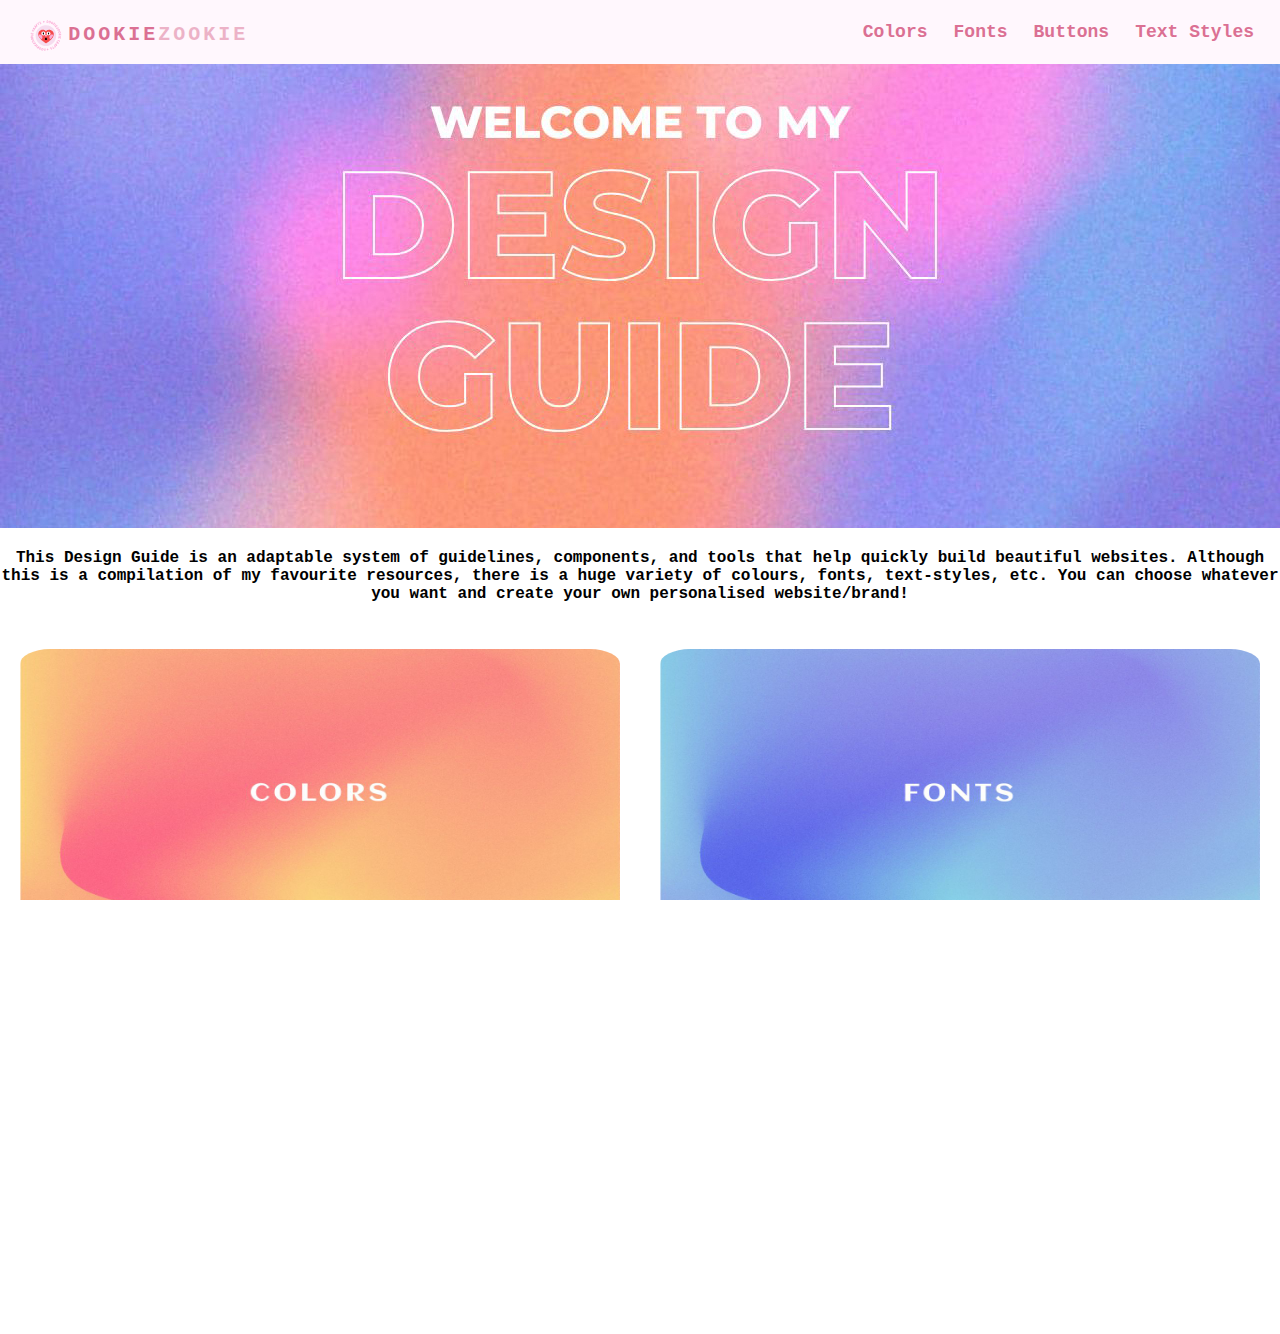
<file: index.html>
<!DOCTYPE html>
<html lang="en">
<head>
    <meta charset="UTF-8">
    <meta http-equiv="X-UA-Compatible" content="IE=edge">
    <meta name="viewport" content="width=device-width, initial-scale=1.0">
    <link rel="stylesheet" href="styles.css">
    <title>Design Guide</title>
</head>
<body>

    <!-- ENCABEZADO CON LOGO Y MENÚ -->
    <header>
        <div class="banner">
        <img src="resources/images/encabezado.jpg" alt="encabezado">
        </div>
        <nav>
            <div class="logo">
                <img src="resources/images/logo.svg" alt="web logo">
                <h1>dookie<span class="academy">zookie</span></h1>
            </div>
            <ul class="nav">
                <li><a href="colors.html"><strong>Colors</strong></a></li><li><a href="fonts.html"><strong>Fonts</strong></a></li><li><a href="bottons.html"><strong>Buttons</strong></a></li><li><a href="text-styles.html"><strong>Text Styles</strong></a></li>
              </ul>
        </nav>
    </header>

    <!--MINI RESUMEN-->
    <div class="main">
    <p>This Design Guide is an adaptable system of guidelines, components, and tools that help quickly build beautiful websites. Although this is a compilation of my favourite resources, there is a huge variety of colours, fonts, text-styles, etc. You can choose whatever you want and create your own personalised website/brand!</p>
    </div>

    <!--APARTADOS-->
<div class="apart-grid">
    <div class="apart-image">
        <a href="colors.html"><img src="resources/images/colores.jpeg" alt="colors banner"></a>
    </div>
    <div class="apart-image">
        <a href="fonts.html"><img src="resources/images/fuentes.jpeg" alt="fonts banner"></a>
    </div>
    <div class="apart-image">
        <a href="bottons.html"><img src="resources/images/botones.jpeg" alt="bottons banner"></a>
    </div>
    <div class="apart-image">
        <a href="text-styles.html"><img src="resources/images/estilos de texto.jpeg" alt="text-style banner"></a>
    </div>
</div>
</body>
<!--PIE DE PÁGINA-->
<footer>
    <h6>© 2024 dookiezookie Design Guide. All rights reserved.</h6>
</footer>
</html>
</file>
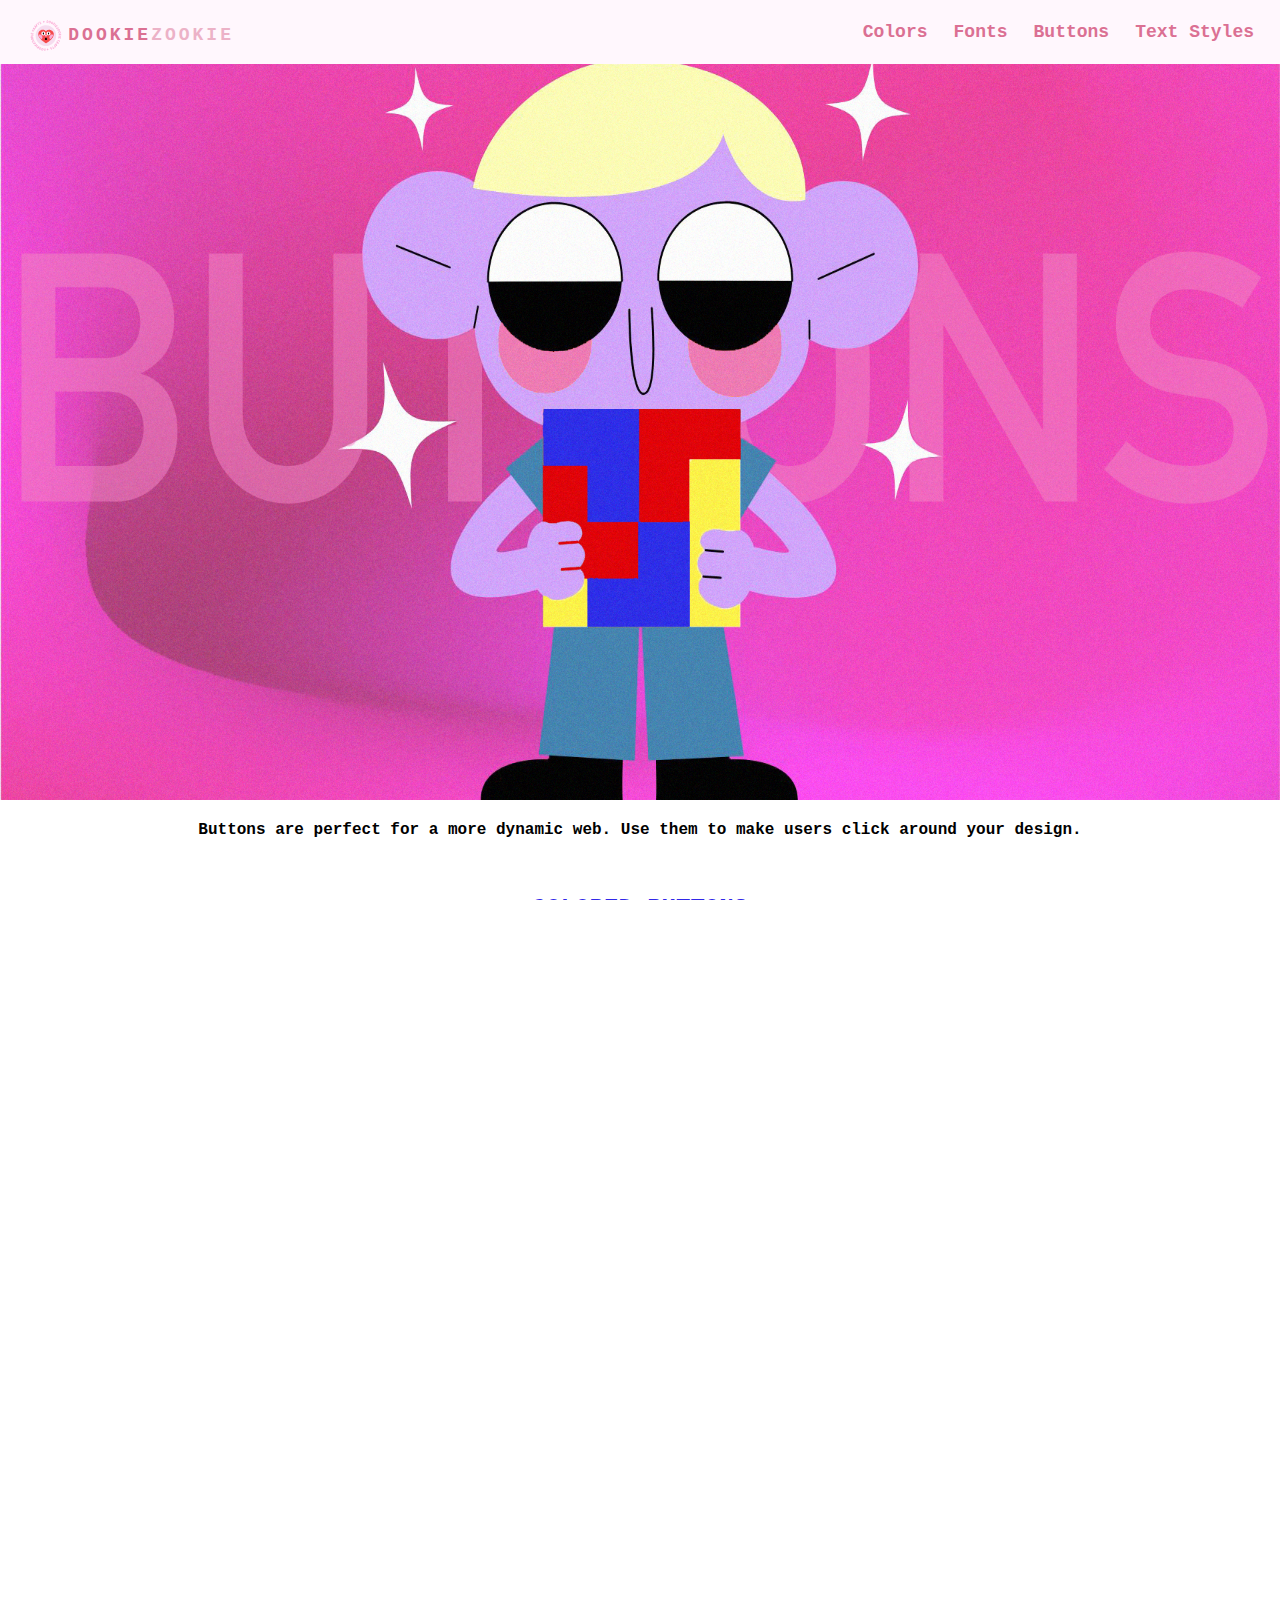
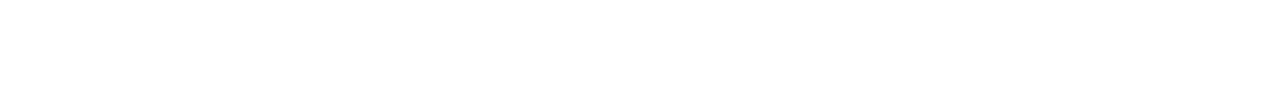
<file: bottons.html>
<!DOCTYPE html>
<html lang="en">
<head>
    <meta charset="UTF-8">
    <meta http-equiv="X-UA-Compatible" content="IE=edge">
    <meta name="viewport" content="width=device-width, initial-scale=1.0">
    <link rel="stylesheet" href="styles.css">
    <title>Buttons page</title>
</head>
<body>
    <!--ENCABEZADO-->
    <header>
        <nav>
            <div class="logo">
                <img src="resources/images/logo.svg" alt="web logo">
                <h1><a href="index.html">dookie<span class="academy">zookie</span></h1></a>
            </div>
            <ul class="nav">
                <li><a href="colors.html"><strong>Colors</strong></a></li><li><a href="fonts.html"><strong>Fonts</strong></a></li><li><a href="bottons.html"><strong>Buttons</strong></a></li><li><a href="text-styles.html"><strong>Text Styles</strong></a></li>
              </ul>
        </nav>
        <div class="enc-buttons">
            <img src="resources/images/buttons.jpg" alt="encabezado buttons">
        </div>
    </header>
    <h3>Buttons are perfect for a more dynamic web. Use them to make users click around your design.</h3>
<!--APARTADO CON LOS BOTONES-->
<div class="buttons-grid">
    <div class="colored-button">
        <h2>COLORED BUTTONS</h2>
        <button class="button">azul</button>
        <button class="button2">lila</button>
        <button class="button3">rosa</button>
        <button class="button4">fucsia</button>
        <button class="button5">amarillo</button>
    </div>
    <div class="button-sizes">
        <h2>BUTTON SIZES</h2>
        <button class="size-azul">10px</button>
        <button class="size-lila">12px</button>
        <button class="size-rosa">16px</button>
        <button class="size-fucsia">20px</button>
        <button class="size-amarillo">24px</button>
    </div>
    <div class="rounded-buttons">
        <h2>ROUNDED BUTTONS</h2>
        <button class="round-azul">2px</button>
        <button class="round-lila">4px</button>
        <button class="round-rosa">8px</button>
        <button class="round-fucsia">12px</button>
        <button class="round-amarillo">50%</button>
    </div>
    <div class="shadow-button">
        <h2>SHADOW BUTTON</h2>
        <button class="buttonsh">Shadow Button</button>
    </div>
    <div class="animated-button">
        <h2>ANIMATED BUTTON</h2>
        <button class="buttonh" style="vertical-align:middle"><span>Hover </span></button>
    </div>
</div>
<!--PIE DE PÁGINA-->
<footer>
    <h6>© 2024 dookiezookie Design Guide. All rights reserved.</h6>
</footer>
</body>
</html>
</file>
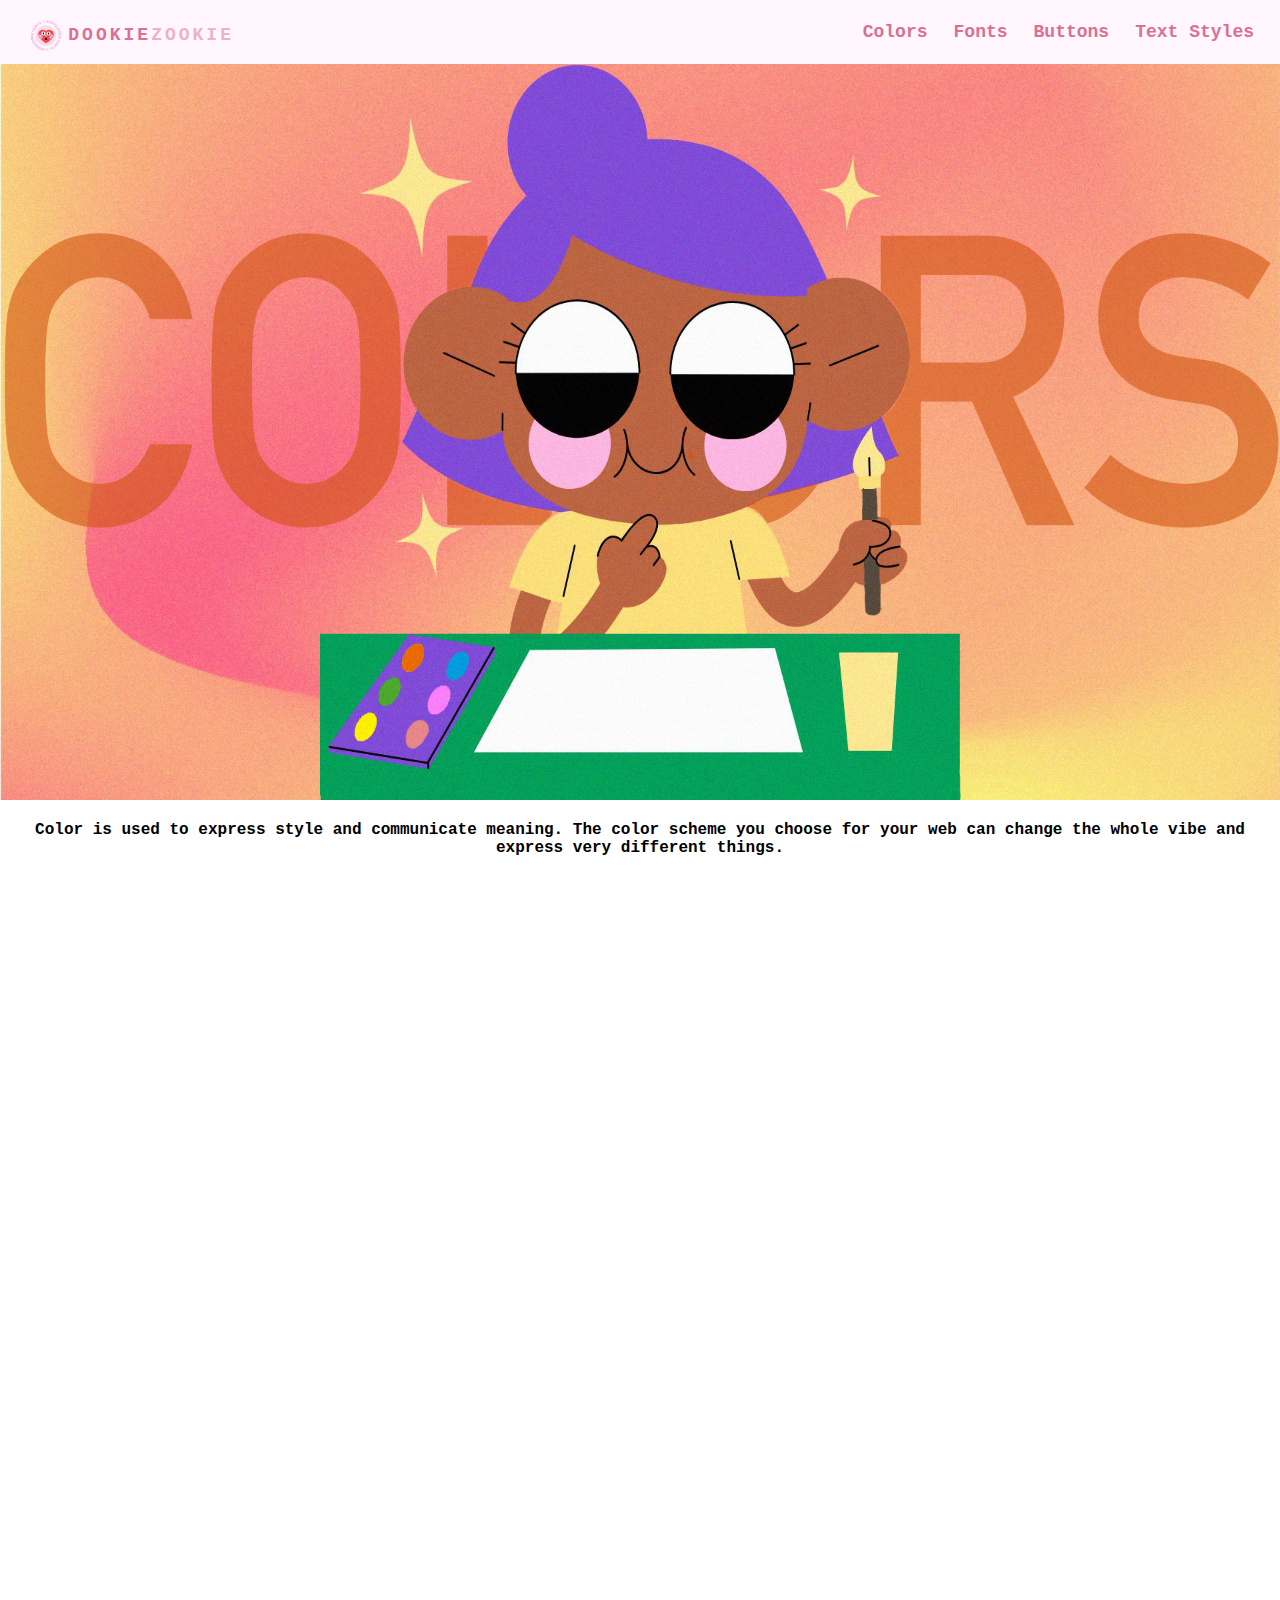
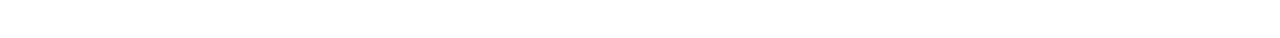
<file: colors.html>
<!DOCTYPE html>
<html lang="en">
<head>
    <meta charset="UTF-8">
    <meta http-equiv="X-UA-Compatible" content="IE=edge">
    <meta name="viewport" content="width=device-width, initial-scale=1.0">
    <link rel="stylesheet" href="styles.css">
    <title>Colors page</title>
</head>
<body>
    <!--ENCABEZADO-->
    <header>
        <nav>
            <div class="logo">
                <img src="resources/images/logo.svg" alt="web logo">
                <h1><a href="index.html">dookie<span class="academy">zookie</span></h1></a>
            </div>
            <ul class="nav">
                <li><a href="colors.html"><strong>Colors</strong></a></li><li><a href="fonts.html"><strong>Fonts</strong></a></li><li><a href="bottons.html"><strong>Buttons</strong></a></li><li><a href="text-styles.html"><strong>Text Styles</strong></a></li>
              </ul>
        </nav>
        <div class="enc-color">
            <img src="resources/images/colors.jpg" alt="encabezado colors">
        </div>
    </header>
<h3>Color is used to express style and communicate meaning. The color scheme you choose for your web can change the whole vibe and express very different things.</h3>
<!--TABLA DE COLORES-->
<div class="color-grid">
    <div class="spring">
        <h1>Spring</h1>
        <img src="resources/images/c83b4c.png" alt="bright spring color">
        <img src="resources/images/e7b64f.png" alt="true spring color">
        <img src="resources/images/efdf7d.png" alt="light spring color">
        <div class="overlay-text-bspring">#c83b4c</div>
        <div class="overlay-text-tspring">#e7b64f</div>
        <div class="overlay-text-lspring">#efdf7d</div>
    </div>
    <div class="summer">
        <h1>Summer</h1>
        <img src="resources/images/9bc9dd.png" alt="bright summer color">
        <img src="resources/images/5a8aa9.png" alt="true summer color">
        <img src="resources/images/d4afc5.png" alt="light spring color">
        <div class="overlay-text-bsummer">#9bc9dd</div>
        <div class="overlay-text-tsummer">#5a8aa9</div>
        <div class="overlay-text-lsummer">#d4afc5</div>
    </div>
    <div class="autumn">
        <h1>Autumn</h1>
     <img src="resources/images/ccaf48.png" alt="bright autumn color">
     <img src="resources/images/843d26.png" alt="true autumn color">
     <img src="resources/images/576329.png" alt="light autumn color">
     <div class="overlay-text-bautumn">#ccaf48</div>
     <div class="overlay-text-tautumn">#843d26</div>
     <div class="overlay-text-lautumn">#576329</div>
    </div>
    <div class="winter">
        <h1>Winter</h1>
     <img src="resources/images/342983.png" alt="bright winter color">
     <img src="resources/images/3e5f71.png" alt="true winter color">
     <img src="resources/images/912f63.png" alt="light winter color">
     <div class="overlay-text-bwinter">#342983</div>
     <div class="overlay-text-twinter">#3e5f71</div>
     <div class="overlay-text-lwinter">#912f63</div>
    </div>
</div>
<!--PIE DE PÁGINA-->
<footer>
    <h6>© 2024 dookiezookie Design Guide. All rights reserved.</h6>
</footer>
</body>
</html>
</file>
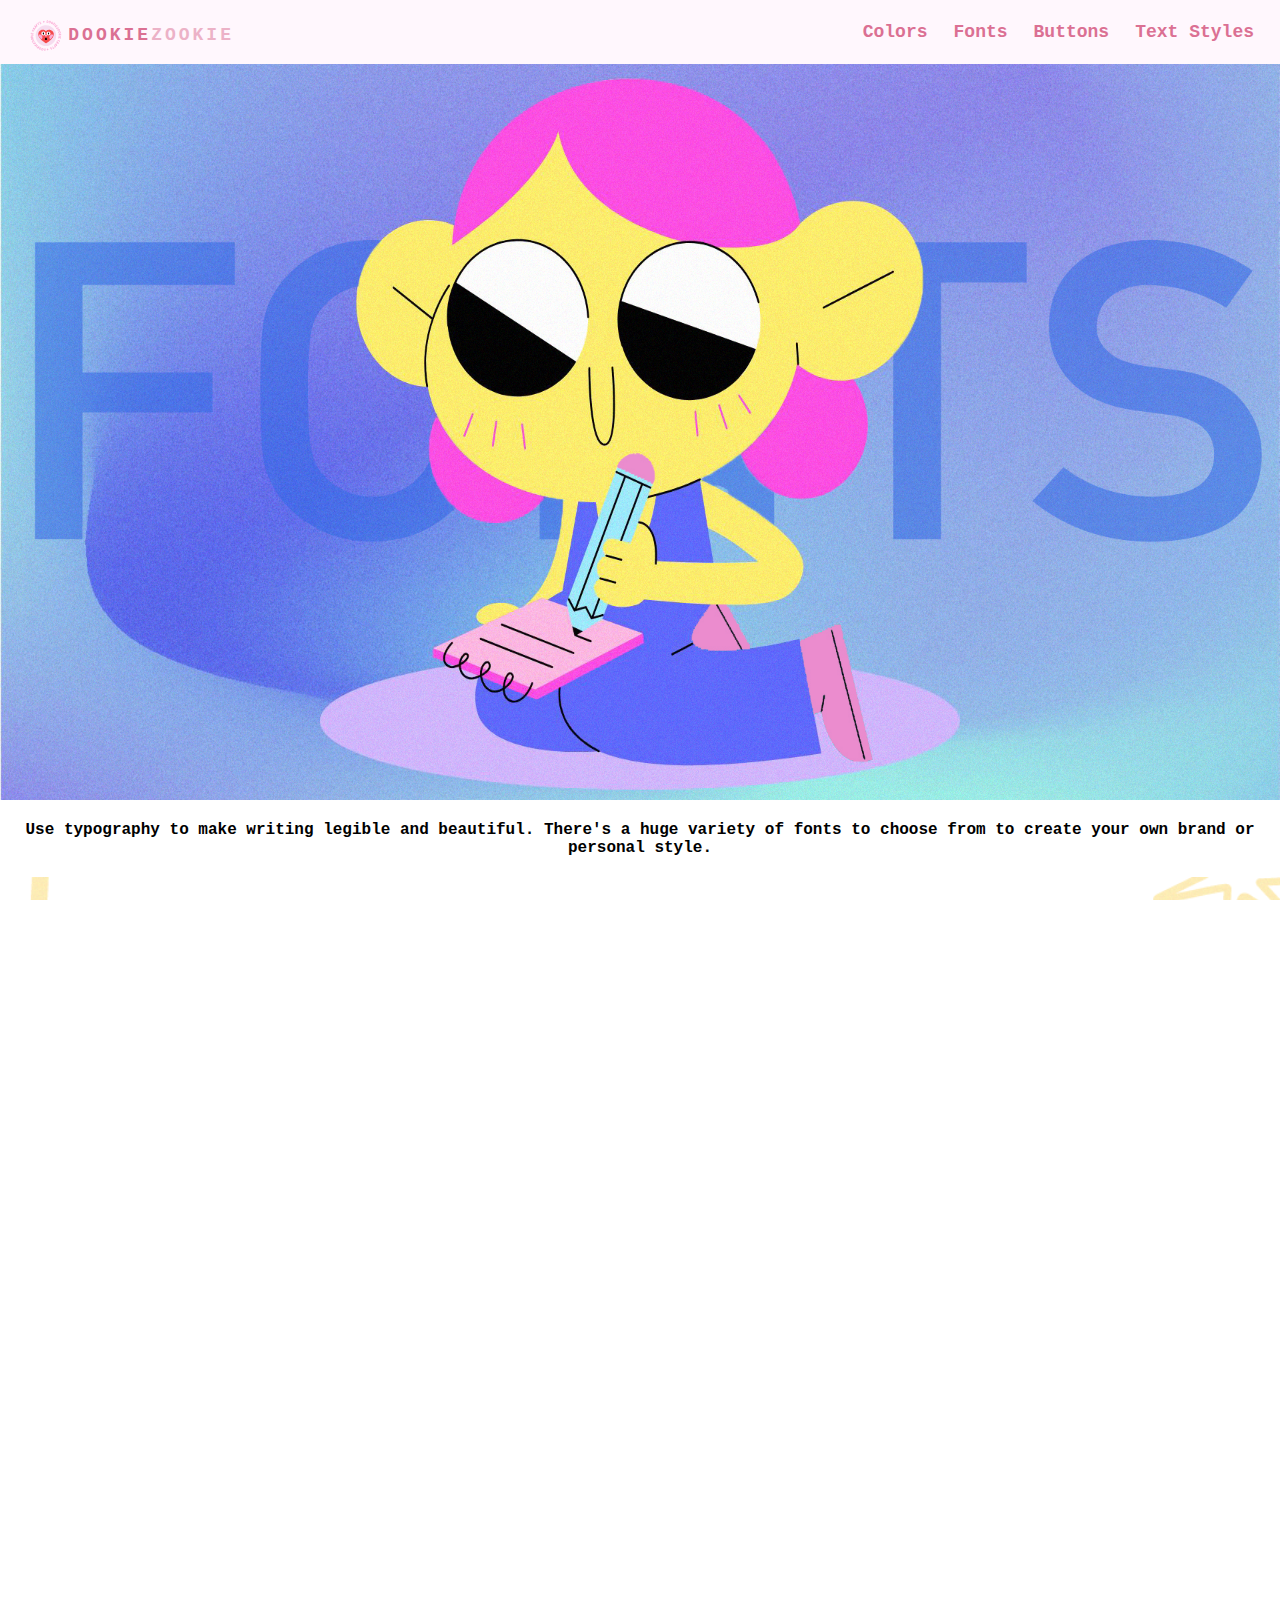
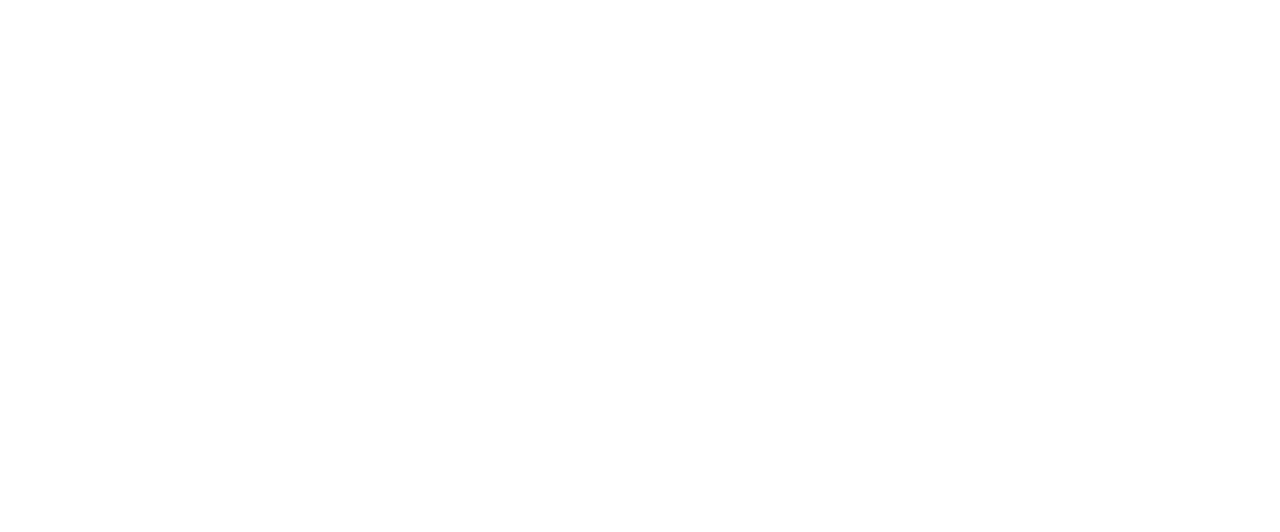
<file: fonts.html>
<!DOCTYPE html>
<html lang="en">
<head>
    <link rel="preconnect" href="https://fonts.googleapis.com">
    <link rel="preconnect" href="https://fonts.gstatic.com" crossorigin>
    <link href="https://fonts.googleapis.com/css2?family=Caveat:wght@400..700&family=Halant:wght@300;400;500;600;700&family=Special+Elite&display=swap" rel="stylesheet">
    <meta charset="UTF-8">
    <meta http-equiv="X-UA-Compatible" content="IE=edge">
    <meta name="viewport" content="width=device-width, initial-scale=1.0">
    <link rel="stylesheet" href="styles.css">
    <title>Fonts page</title>
</head>
<body>
    <!--ENCABEZADO-->
    <header>
        <nav>
            <div class="logo">
                <img src="resources/images/logo.svg" alt="web logo">
                <h1><a href="index.html">dookie<span class="academy">zookie</span></h1></a>
            </div>
            <ul class="nav">
                <li><a href="colors.html"><strong>Colors</strong></a></li><li><a href="fonts.html"><strong>Fonts</strong></a></li><li><a href="bottons.html"><strong>Buttons</strong></a></li><li><a href="text-styles.html"><strong>Text Styles</strong></a></li>
              </ul>
        </nav>
        <div class="enc-fonts">
            <img src="resources/images/fonts.jpg" alt="encabezado fonts">
        </div>
    </header>
    <h3>Use typography to make writing legible and beautiful. There's a huge variety of fonts to choose from to create your own brand or personal style.</h3>
<!--LISTA DE FUENTES-->

    <div class="font-list">
        <div class="caveat">
            <img src="resources/images/rectánguloamarillo.png" alt="rectángulo amarillo">
            <h2>Caveat</h2>
            <p><em>Guapa, lista y antifascista</em></p>
            <p><strong>Guapa, lista y antifascista</strong></p>
            <p><u>Guapa, lista y antifascista</u></p>
        </div>
        <div class="special-elite">
            <img src="resources/images/rectánguloazul.png" alt="rectángulo azul">
            <h2>Special Elite</h2>
            <p><em>Guapa, lista y antifascista</em></p>
            <p><strong>Guapa, lista y antifascista</strong></p>
            <p><u>Guapa, lista y antifascista</u></p>
        </div>
        <div class="halant">
            <img src="resources/images/rectángulorosa.png" alt="rectángulo rosa">
            <h2>Halant</h2>
            <p><em>Guapa, lista y antifascista</em></p>
            <p><strong>Guapa, lista y antifascista</strong></p>
            <p><u>Guapa, lista y antifascista</u></p>
        </div>
    </div>
<!--PIE DE PÁGINA-->
<footer>
    <h6>© 2024 dookiezookie Design Guide. All rights reserved.</h6>
</footer>
</body>
</html>
</file>
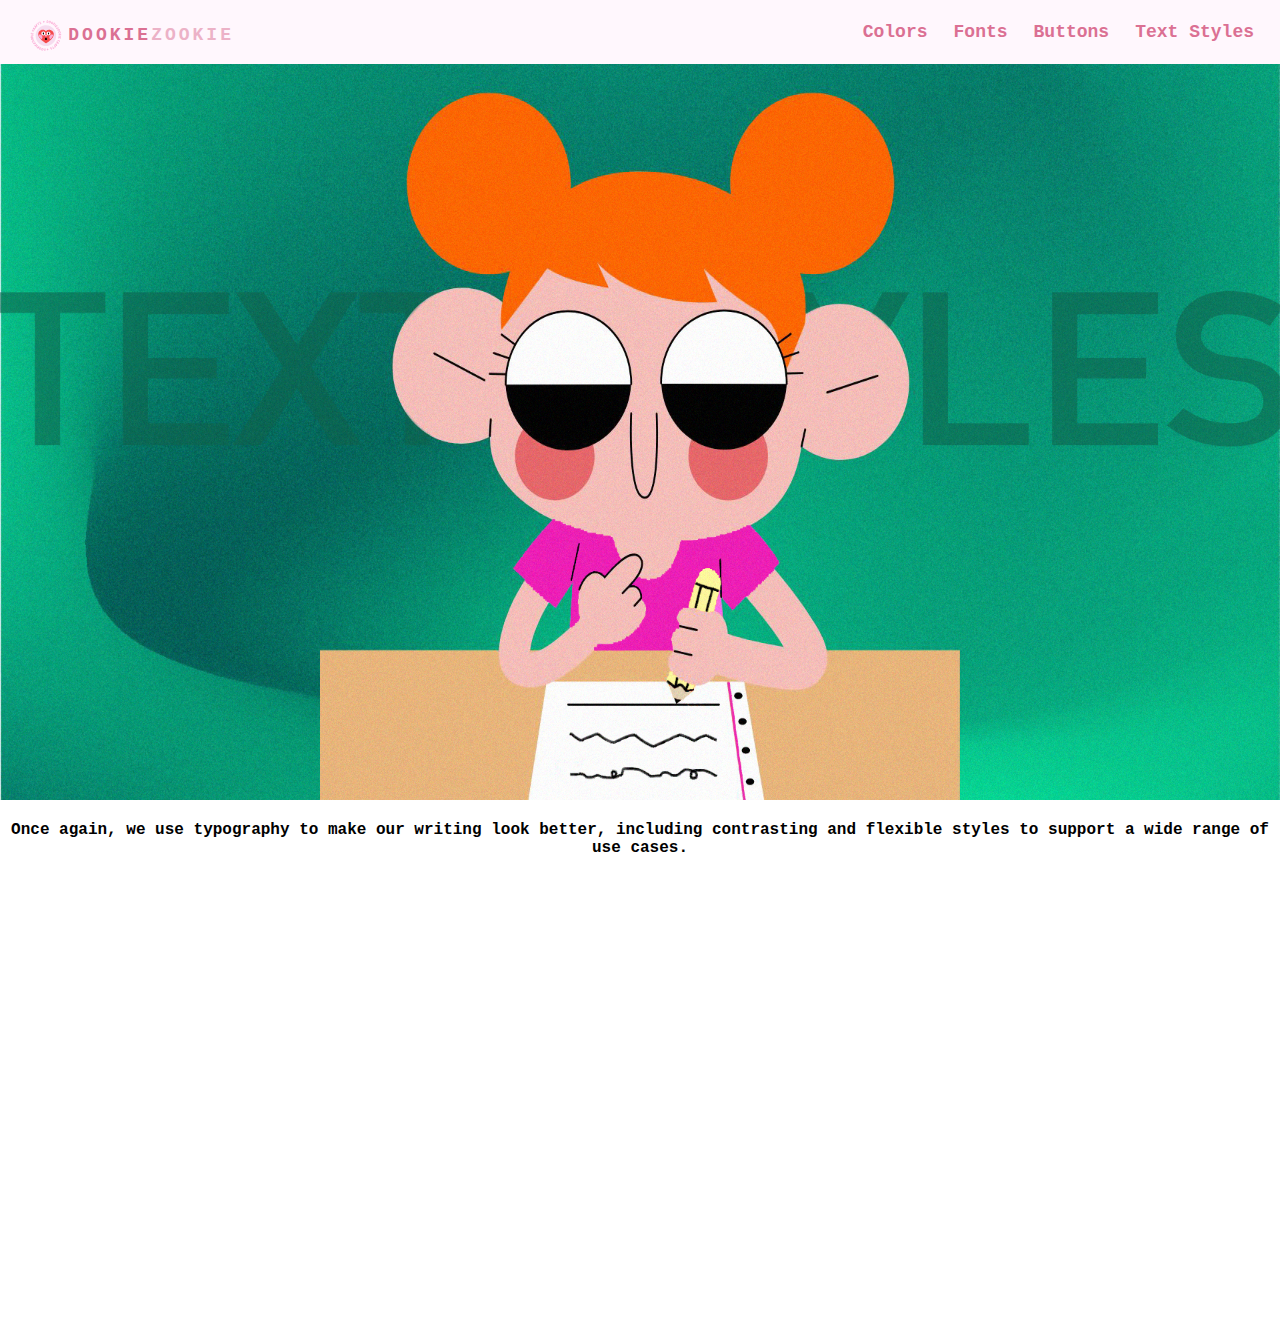
<file: text-styles.html>
<!DOCTYPE html>
<html lang="en">
<head>
    <meta charset="UTF-8">
    <meta http-equiv="X-UA-Compatible" content="IE=edge">
    <meta name="viewport" content="width=device-width, initial-scale=1.0">
    <link rel="stylesheet" href="styles.css">
    <title>Text-styles page</title>
</head>
<body>
    <!--ENCABEZADO-->
    <header>
        <nav>
            <div class="logo">
                <img src="resources/images/logo.svg" alt="web logo">
                <h1><a href="index.html">dookie<span class="academy">zookie</span></h1></a>
            </div>
            <ul class="nav">
                <li><a href="colors.html"><strong>Colors</strong></a></li><li><a href="fonts.html"><strong>Fonts</strong></a></li><li><a href="bottons.html"><strong>Buttons</strong></a></li><li><a href="text-styles.html"><strong>Text Styles</strong></a></li>
              </ul>
        </nav>
        <div class="enc-text-styles">
            <img src="resources/images/text-styles.jpg" alt="encabezado text-styles">
        </div>
    </header>
    <h3>Once again, we use typography to make our writing look better, including contrasting and flexible styles to support a wide range of use cases.</h3>
<!--TIPOS DE TEXTO-->
<div class="nubes-grid">
    <div class="text-panel">
        <div class="green-cloud">
            <img src="resources/images/nubeverde.png" alt="pastel green cloud drawing">
        </div>
        <h1>H1:Main page heading</h1>
        <ul>
            <li>Font-weight: 700 (bold)</li>
            <li>Font-size: 26px</li>
            <li>Font-family: 'Courier New'</li>
        </ul>
    </div>
    <div class="text-panel">
        <div class="yellow-cloud">
            <img src="resources/images/nubeamarilla.png" alt="pastel yellow cloud drawing">
        </div>
        <h2>H2:Subheading</h2>
        <ul>
            <li>Font-weight: 500</li>
            <li>Font-size: 20px</li>
            <li>Font-family: 'Courier New'</li>
        </ul>  
    </div>
    <div class="text-panel">
        <div class="orange-cloud">
            <img src="resources/images/nubenaranja.png" alt="pastel orange cloud drawing">
        </div>
        <p>P:Paragraph text</p>
        <ul>
            <li>Font-weight: 400 (regular)</li>
            <li>Font-size: 16px</li>
            <li>Font-family: 'Courier New'</li>
        </ul>  
    </div>
</div>
</div>
<!--PIE DE PÁGINA-->
<footer>
    <h6>© 2024 dookiezookie Design Guide. All rights reserved.</h6>
</footer>
</body>
</html>
</file>
<file: styles.css>
html,body
{
    width: 100%;
    height: 100%;
    margin: 0px;
    padding: 0px;
    overflow-x: hidden; 
}

/* Estilos para dispositivos con un ancho máximo de 768px (tablets y móviles) */
@media (max-width: 768px) {
    body {
      font-size: 14px;
    }
    .container {
      width: 100%;
      padding: 10px;
    }
    /* Otros estilos específicos para pantallas pequeñas */
  }
  
  /* Estilos para dispositivos con un ancho máximo de 480px (móviles) */
  @media (max-width: 480px) {
    body {
      font-size: 12px;
    }
    .container {
      padding: 5px;
    }
    /* Otros estilos específicos para pantallas muy pequeñas */
  }  

body {
    font-family: 'Courier New', Courier, monospace;
    font-weight: normal;
    background-color: white;
    width: 100%;
    text-decoration: none;
}
* {
    box-sizing: border-box;
  }
.logo img {
    height: 42px;
    padding-left: 24px;
}

.logo {
    display: flex;
    align-items: center;
    flex-grow: 1;
    padding-top: 5px;
}

.logo h1 {
    font-size: 20px;
    text-transform: uppercase;
    display: inline-block;
    letter-spacing: 3px;
    color: palevioletred;
}

.academy {
    font-weight: bold;
    color: palevioletred;
    opacity: 0.5;
}

nav {
    width: 100%;
    height: 64px;
    position: fixed;
    top: 0;
    left: 0;
    display: flex;
    z-index: 100;
    background-color: rgb(255, 247, 253);
}
  nav a {
    padding-right: 16px;
    color: palevioletred;
    text-decoration: none;
    font-weight: bold;
    text-align: right;
    float: right;
    font-size: 18px;
    display: inline-flex;
    list-style-type: none;
    }

    nav a:hover {
        color: rgb(246, 156, 186);
        opacity: 0.5;
    }
    .main p {
        text-align: center;
        font-weight: bold;
    }
    ul {
        list-style-type: none;
        text-align: right;
        font-size: 20px;
        text-decoration: none;
      }
      
      li {
        display: inline-flex;
        text-decoration: none;
        margin-right: 10px;
      }
.banner img {
    width: 100%;
    height: auto;

}

.apart-grid {
    display: flex;
    align-items: center;
    flex-wrap: wrap;
    flex-direction: row;
    justify-content: space-around;
  }
.apart-grid img {
    margin-top: 30px;
    display: flex;
    width: 600px;
    height: 300px;
    padding: 0;
    transition-property: all;
    transition-duration: 0.20s;
    transition-timing-function: linear;
    border-radius: 5%;
}
.apart-grid img:hover {
    transform: scale(1.1);
}
h3 {
    text-align: center;
    font-size: medium;
}
/* APARTADOS */

.enc-color img {
    height: 800px;
    width: 100%;
}
.enc-fonts img {
    height: 800px;
    width: 100%;
}
.enc-buttons img {
    height: 800px;
    width: 100%;
}
.enc-text-styles img {
    height: 800px;
    width: 100%;
}
/* PÁGINA DE COLORES */

.color-grid {
    display: flex;
    flex-wrap: wrap;
    flex-direction: row;
    justify-content: space-around;
}

.spring {
    position: relative;
    display: inline-block;
}
.spring h1 {
    padding-left: 240px;
    padding-top: 50px;
    font-family:Impact, Haettenschweiler, 'Arial Narrow Bold', sans-serif;
    font-weight: 400;
    text-transform: uppercase;
    color: #FFD700;
}
.spring img {
    height: 180px;
    width: 180px;
    transition: width 2s, height 2s, transform 2s;
}
.spring img:hover {
    transform: rotateY(150deg);
}
.overlay-text-bspring {
    position: absolute; 
    left: 65px;
    bottom: auto;
    font-size: small;
    font-weight: bold;
    color: #c83b4c;
}
.overlay-text-tspring {
    position: absolute;
    left: 260px;    
    bottom: auto;
    font-size: small;
    font-weight: bold;
    color: #e7b64f;
}

.overlay-text-lspring {
    position: absolute;
    left: 450px;   
    bottom: auto;
    font-size: 13px;
    font-weight: bolder;
    color: #efdf7d;
}
.summer h1 {
    text-align: right;
    font-family: Impact, Haettenschweiler, 'Arial Narrow Bold', sans-serif;
    text-transform: uppercase;
    color: #AFEEEE;
    padding-right: 220px;
    padding-top: 50px;
}
.summer img {
    height: 180px;
    width: 180px;
    float: right;
    transition: width 2s, height 2s, transform 2s;
}
.summer img:hover {
    transform: rotateY(150deg);
}
.overlay-text-bsummer {
    padding-left: 430px;
    left: 250px;
    font-size: small;
    font-weight: bold;
    color: #9bc9dd;
}
.overlay-text-tsummer {
    bottom: 10px;
    left: 250px;
    position: relative;    
    font-size: small;
    font-weight: bold;
    color: #5a8aa9;
}
.overlay-text-lsummer {
    bottom: 28px;
    left: 65px;
    position: relative;
    font-size: small;
    font-weight: bold;
    color: #d4afc5;
}

.autumn h1 {
    text-align: left;
    font-family: Impact, Haettenschweiler, 'Arial Narrow Bold', sans-serif;
    text-transform: uppercase;
    color: #D2691E;
    padding-left: 240px;
    padding-top: 50px;
}
.autumn img {
    height: 180px;
    width: 180px;
    vertical-align: middle;
    transition: width 2s, height 2s, transform 2s;
}
.autumn img:hover {
    transform: rotateY(150deg);
}
.overlay-text-bautumn {
    position: relative;    
    left: 60px;
    font-size: small;
    font-weight: bold;
    color: #ccaf48;
}
.overlay-text-tautumn {
    position: relative;   
    left: 250px;
    bottom: 15px;
    font-size: small;
    font-weight: bold;
    color: #843d26;
}
.overlay-text-lautumn {
    position: relative;
    left: 450px;
    bottom: 30px;
    font-size: small;
    font-weight: bold;
    color: #576329;
}
.winter h1 {
    text-align: right;
    font-family: Impact, Haettenschweiler, 'Arial Narrow Bold', sans-serif;
    text-transform: uppercase;
    color: #4682b4;
    padding-right: 220px;
    padding-top: 50px;
}
.winter img {
    height: 180px;
    width: 180px;
    float: right;
    transition: width 2s, height 2s, transform 2s;
}
.winter img:hover {
    transform: rotateY(150deg);
}
.overlay-text-bwinter {
    padding-left: 430px;
    bottom: 16px;
    font-size: small;
    font-weight: bold;
    color: #342983;
}
.overlay-text-twinter {
    bottom: 14px;
    left: 250px;
    position: relative;    
    font-size: small;
    font-weight: bold;
    color: #3e5f71;
}
.overlay-text-lwinter {
    bottom: 28px;
    left: 65px;
    position: relative;
    font-size: small;
    font-weight: bold;
    color: #912f63;
}
/* PÁGINA FUENTES */

.font-list {
    display: flex;
    flex-direction: column;
    background-image: url(resources/images/fondo.png);
    background-size: 100%;
    margin-top: 20px;
}
.caveat img {
    width: 800px;
    height: 400px;
    float: left;
    transition-property: all;
    transition-duration: 0.20s;
    transition-timing-function: linear;
    display: flex;
    padding: 0;
}
.caveat img:hover {
    transform: scale(1.3);
}
.caveat h2 {
    font-family: "Caveat", serif;
    text-transform: uppercase;
    font-size: 35px;
    position: relative;
    right: 450px;
    top: 65px;
    color: #6c86e7;
    display: flex;
    padding: 0;
}
.caveat p {
    font-family: "Caveat", serif;
    font-size: 30px;
    position: relative;
    color: #6c86e7;
    right: 530px;
    top: 50px;
    display: flex;
    padding: 0;
}
.special-elite img {
    width: 800px;
    height: 400px;
    float: right;
    transition-property: all;
    transition-duration: 0.20s;
    transition-timing-function: linear;
    display: flex;
    padding: 0;
}
.special-elite img:hover {
    transform: scale(1.3);
}
.special-elite h2 {
    font-family: "Special Elite", cursive;
    text-transform: uppercase;
    font-weight: 400; 
    font-size: 35px;
    left: 910px;
    top: 75px;
    position: relative;
    color: black;
    display: flex;
    padding: 0;
}
.special-elite p {
    font-family: "Special Elite", serif;
    font-weight: 400;
    font-size: 20px;
    position: relative;
    color: black;
    left: 900px;
    top: 90px;
    display: flex;
    padding: 0;
}
.halant img {
    width: 800px;
    height: 400px;
    float: left;
    transition-property: all;
    transition-duration: 0.20s;
    transition-timing-function: linear;
    display: flex;
    padding: 0;
}
.halant img:hover {
    transform: scale(1.3);
}
.halant h2 {
    font-family: "Halant", serif;
    text-transform: uppercase;
    font-size: 35px;
    position: relative;
    color: #ffdef7;
    right: 460px;
    top: 65px;
    display: flex;
    padding: 0;
}
.halant p {
    font-family: "Halant", serif;
    font-size: 25px;
    position: relative;
    color: #ffdef7;
    right: 535px;
    top: 40px;
    display: flex;
    padding: 0;
}

/* PÁGINA BOTONES */
.buttons-grid {
    border: none;
    text-decoration: none;
    display:grid;
}
/* BOTONES CON COLOR */
.colored-button {
    text-align: center;
}
.colored-button h2 {
    color: #3127e8;
    margin-top: 40px;
}
.button {
    background-color: #5fa1da;
    border: none;
    text-transform: uppercase;
    color: white;
    padding: 15px 32px;
    text-align: center;
    text-decoration: none;
    display: inline-block;
    font-size: 16px;
    margin: 4px 2px;
    cursor: pointer;
}
.button2 {
    background-color: #cf9bff;
    border: none;
    text-transform: uppercase;
    color: white;
    padding: 15px 32px;
    text-align: center;
    text-decoration: none;
    display: inline-block;
    font-size: 16px;
    margin: 4px 2px;
    cursor: pointer;
}
.button3 {
    background-color: #ee8eb6;
    border: none;
    text-transform: uppercase;
    color: white;
    padding: 15px 32px;
    text-align: center;
    text-decoration: none;
    display: inline-block;
    font-size: 16px;
    margin: 4px 2px;
    cursor: pointer;
}
.button4 {
    background-color: #f265c5;
    border: none;
    text-transform: uppercase;
    color: white;
    padding: 15px 32px;
    text-align: center;
    text-decoration: none;
    display: inline-block;
    font-size: 16px;
    margin: 4px 2px;
    cursor: pointer; 
}
.button5 {
    background-color: #faed78;
    border: none;
    text-transform: uppercase;
    color: white;
    padding: 15px 32px;
    text-align: center;
    text-decoration: none;
    display: inline-block;
    font-size: 16px;
    margin: 4px 2px;
    cursor: pointer; 
}
/* BOTONES TAMAÑOS */
.button-sizes {
    border: none;
    color: white;
    padding: 15px 32px;
    text-align: center;
    text-decoration: none;
    display: inline-block;
    margin: 4px 2px;
}
.button-sizes h2 {
    color: #3127e8;
    margin-top: 40px;
}

.size-azul {
    background-color: #5fa1da;
    border: none;
    color: white;
    padding: 15px 32px;
    text-align: center;
    text-decoration: none;
    display: inline-block;
    margin: 4px 2px;
    cursor: pointer;
    font-size: 10px;
}
.size-lila {
    background-color: #cf9bff;
    border: none;
    color: white;
    padding: 15px 32px;
    text-align: center;
    text-decoration: none;
    display: inline-block;
    margin: 4px 2px;
    cursor: pointer;
    font-size: 12px;
}
.size-rosa {
    background-color: #ee8eb6;
    border: none;
    color: white;
    padding: 15px 32px;
    text-align: center;
    text-decoration: none;
    display: inline-block;
    margin: 4px 2px;
    cursor: pointer;
    font-size: 16px;
}
.size-fucsia {
    background-color: #f265c5;
    border: none;
    color: white;
    padding: 15px 32px;
    text-align: center;
    text-decoration: none;
    display: inline-block;
    margin: 4px 2px;
    cursor: pointer;
    font-size: 20px;
}
.size-amarillo {
    background-color: #faed78;
    border: none;
    color: white;
    padding: 15px 32px;
    text-align: center;
    text-decoration: none;
    display: inline-block;
    margin: 4px 2px;
    cursor: pointer;
    font-size: 24px;
}
/* BOTONES CON ESQUINAS REDONDEADAS */
.rounded-buttons {
    border: none;
    color: white;
    padding: 20px;
    text-align: center;
    text-decoration: none;
    display: inline-block;
    font-size: 16px;
    margin: 4px 2px;
}
.rounded-buttons h2 {
    color: #3127e8;
    margin-top: 10px;
}
.round-azul {
    background-color: #5fa1da; 
    border: none;
    color: white;
    padding: 20px;
    text-align: center;
    text-decoration: none;
    display: inline-block;
    font-size: 16px;
    margin: 4px 2px;
    border-radius: 2px;
    cursor: pointer;
}
.round-lila {
    background-color: #cf9bff;
    border: none;
    color: white;
    padding: 20px;
    text-align: center;
    text-decoration: none;
    display: inline-block;
    font-size: 16px;
    margin: 4px 2px;
    border-radius: 4px;
    cursor: pointer;
}
.round-rosa {
    background-color: #ee8eb6;
    border: none;
    color: white;
    padding: 20px;
    text-align: center;
    text-decoration: none;
    display: inline-block;
    font-size: 16px;
    margin: 4px 2px;
    border-radius: 8px;
    cursor: pointer;
}
.round-fucsia {
    background-color: #f265c5;
    border: none;
    color: white;
    padding: 20px;
    text-align: center;
    text-decoration: none;
    display: inline-block;
    font-size: 16px;
    margin: 4px 2px;
    border-radius: 12px;
    cursor: pointer;
}
.round-amarillo {
    background-color: #faed78;
    border: none;
    color: white;
    padding: 20px;
    text-align: center;
    text-decoration: none;
    display: inline-block;
    font-size: 16px;
    margin: 4px 2px;
    border-radius: 50%;
    cursor: pointer;
}
/* BOTÓN HOVER */

.animated-button {
    text-align: center;
}
.animated-button h2 {
    color: #3127e8;
    text-align: center;
    margin-top: 40px;
}
.buttonh {
  display: inline-block;
  border-radius: 4px;
  background-color: #5fa1da;
  border: none;
  color: #FFFFFF;
  text-align: center;
  font-size: 28px;
  padding: 20px;
  width: 200px;
  transition: all 0.5s;
  cursor: pointer;
  margin: 5px;
}

.buttonh span {
  cursor: pointer;
  display: inline-flex;
  position: relative;
  transition: 0.5s;
}

.buttonh span:after {
  content: '\00bb';
  position: absolute;
  opacity: 0;
  top: 0;
  right: -20px;
  transition: 0.5s;
}

.buttonh:hover span {
  padding-right: 20px;
}

.buttonh:hover span:after {
  opacity: 1;
  right: 0;
}
/* BOTÓN CON SOMBRA */
.shadow-button {
    text-align: center;
}
.shadow-button h2 {
    color: #3127e8;
    text-align: center;
    margin-top: 20px;
}
.buttonsh {
  background-color: #ee8eb6;
  border: none;
  color: white;
  padding: 15px 32px;
  text-align: center;
  text-decoration: none;
  display: inline-block;
  font-size: 16px;
  margin: 4px 2px;
  cursor: pointer;
  -webkit-transition-duration: 0.4s;
  transition-duration: 0.4s;
}

.buttonsh {
  box-shadow: 0 8px 16px 0 black, 0 6px 20px 0 #f265c5;
}
/* PÁGINA ESTILOS DE TEXTO */
.nubes-grid {
    display: flex;
    flex-wrap: wrap;
    flex-direction: row;
    justify-content: space-around;
    margin-left: 10px;
    margin-right: 10px;
    padding: 0;
    width: 100%;
}
.text-panel {
    display: inline-block;
	margin: 15px;
	text-align: left;
	padding: 20px;
    border: 3px double #DAA520;
    margin-top: 30px;
}
.text-panel img {
    align-content: center;
}
.green-cloud img {
    width: 200px;
    margin-left: 50px;
}
.yellow-cloud img {
    margin-top: 5px;
    margin-bottom: 15px;
    margin-left: 45px;
    width: 200px;
}
.orange-cloud img {
    margin-left: 50px;
    width: 200px;
}
.text-panel ul {
    display: flex;
    justify-content: space-around;
    flex-direction: column;
}
.text-panel li {
    color: green;
    font-size: 15px;
}
.text-panel h1 {
    color: green;
    font-weight: 700;
    font-size: 20px;
    text-decoration: underline;
    text-align: center;
}

.text-panel h2 {
    color: green;
    font-weight: 500;
    font-size: 18px;
    text-decoration: underline;
    text-align: center;
}

.text-panel p {
    color: green;
    font-weight: 400;
    font-size: 16px;
    text-decoration: underline;
    text-align: center;
    margin-top: 10px;
}
/* PIE DE PÁGINA */
footer h6 {
    font-size: small;
    color: palevioletred;
    width: 100%;
    padding-top: 10px;
    margin-bottom: 0cm;
    margin-left: 15px;
}
</file>
